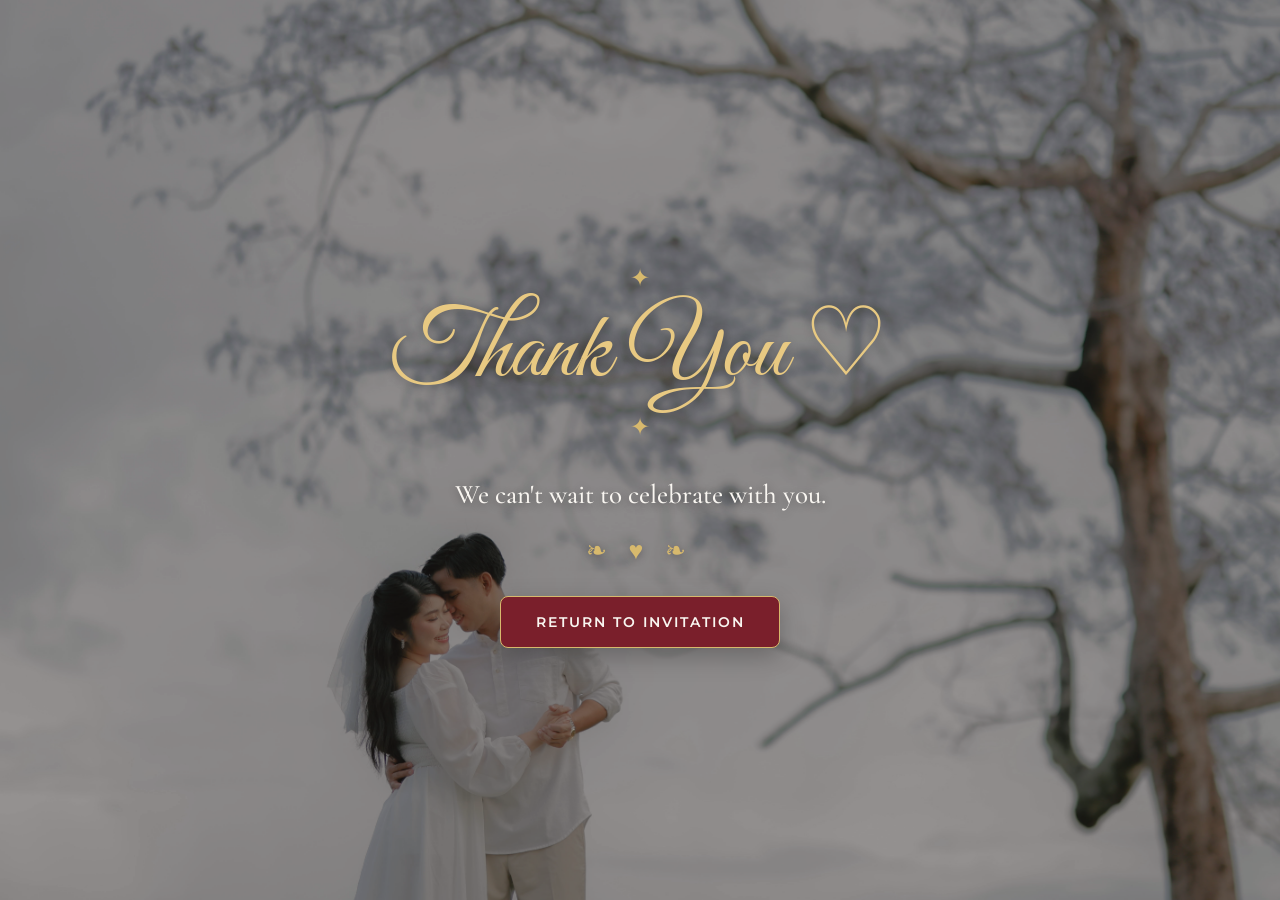
<file: success/index.html>
<!DOCTYPE html>
<html lang="en">

<head>

    <meta charset="UTF-8">

    <meta name="viewport" content="width=device-width, initial-scale=1.0">

    <title>Thank You | Bryan & Nilssie</title>

    <!-- Google Fonts -->
    <link rel="preconnect" href="https://fonts.googleapis.com">
    <link rel="preconnect" href="https://fonts.gstatic.com" crossorigin>

    <link href="https://fonts.googleapis.com/css2?family=Cormorant+Garamond:wght@400;500;600;700&family=Great+Vibes&family=Montserrat:wght@300;400;500;600;700&display=swap" rel="stylesheet">

    <!-- Main Website Styles -->
    <link rel="stylesheet" href="../assets/css/style.css">

</head>

<body>

    <main class="success-page">

        <div class="success-overlay"></div>

        <section class="success-content">

            <div class="success-divider">✦</div>

            <h1 class="thank-you-title">
                Thank You <span>♡</span>
            </h1>

            <div class="success-divider">✦</div>

            <p class="success-message">
                We can't wait to celebrate with you.
            </p>

            <div class="success-heart-divider">
                ❧ ♥ ❧
            </div>

            <a href="../index.html" class="success-button">
                Return to Invitation
            </a>

        </section>

    </main>

</body>

</html>
</file>
<file: assets/css/style.css>
/* =====================================================
   BRYAN & NILSSIE WEDDING WEBSITE
   STYLE SHEET
===================================================== */


/* =====================================================
   RESET
===================================================== */

*{
    margin:0;
    padding:0;
    box-sizing:border-box;
}

html{
    scroll-behavior:smooth;
}


/* =====================================================
   COLORS
===================================================== */

:root{

    --primary:#7A1F2B;

    --gold:#C6A15B;

    --cream:#F9F6F1;

    --dark:#2F2F2F;

}


/* =====================================================
   GLOBAL
===================================================== */

body{

    background:var(--cream);

    color:var(--dark);

    font-family:'Montserrat',sans-serif;

}

section{

    padding:120px 10%;

}

.container{

    max-width:1100px;

    margin:auto;

}


/* =====================================================
   NAVIGATION
===================================================== */

nav{

    position:fixed;

    top:0;

    left:0;

    width:100%;

    padding:25px 8%;

    display:flex;

    justify-content:space-between;

    align-items:center;

    z-index:999;

}

.logo img {
    width: 70px;
    height: auto;
    display: block;
}

.logo:hover{

    transform:rotate(-4deg) scale(1.08);

    color:var(--gold);

}

nav ul{

    display:flex;

    gap:40px;

    list-style:none;

}

nav a{

    color:rgb(255, 255, 255);

    text-decoration:none;

    letter-spacing:2px;

    font-size:16px;

    position:relative;

}nav{

    transition:.35s ease;

}

nav.scrolled{

    background:rgba(249,246,241,.92);

    backdrop-filter:blur(14px);

    box-shadow:0 6px 20px rgba(0,0,0,.08);

}

nav.scrolled .logo,
nav.scrolled a{

    color:var(--primary);

}

/* ==========================
   NAV UNDERLINE
========================== */

nav a::after{

    content:"";

    position:absolute;

    left:0;

    bottom:-8px;

    width:0;

    height:2px;

    background:var(--gold);

    transition:width .35s ease;

}

nav a:hover::after,

nav a.active::after{

    width:100%;

}



/* =====================================================
   HERO
===================================================== */

header{
    height:106vh;

    display:flex;

    flex-direction:column;

    justify-content:center;

    align-items:center;

    text-align:center 50%;

    gap:10px;

    padding-top:60px;

    box-sizing:border-box;

    background:
        linear-gradient(rgba(0,0,0,.45),rgba(0,0,0,.45)),
        url("../images/hero.jpg");

    background-size:cover;

    background-position:center 53%;

    color:white;

}

h2{

    font-family:'Great Vibes',cursive;

    font-size:100px;

    font-weight:400;

    letter-spacing:2px;

    line-height:1.1;

}

header span{

    color:var(--gold);

    font-size:52px;

}

.date{

    margin-top:15px;

    letter-spacing:6px;

    text-transform:uppercase;

    font-size:18px;

}


/* =====================================================
   COUNTDOWN
===================================================== */

.countdown{

    display:flex;

    justify-content:center;

    gap:25px;

    margin-top:45px;

    flex-wrap:wrap;

}

.time{

    width:110px;

    height:110px;

    background:rgba(255,255,255,.15);

    backdrop-filter:blur(10px);

    border:1px solid rgba(255,255,255,.25);

    border-radius:20px;

    display:flex;

    flex-direction:column;

    justify-content:center;

    align-items:center;

}

.time span{

    font-size:40px;

    font-weight:700;

    color:white;

}

.time small{

    margin-top:8px;

    font-size:12px;

    letter-spacing:3px;

    text-transform:uppercase;

}


/* =====================================================
   SCROLL INDICATOR
===================================================== */

.scroll-down{

    margin-top:60px;

    font-size:38px;

    animation:bounce 2s infinite;

}


/* =====================================================
   OUR STORY
===================================================== */

h3{

    font-family:'Cormorant Garamond',serif;

    font-size:60px;

    color:var(--primary);

    text-align:center;

    margin-bottom:25px;

}

.our-story p{

    max-width:700px;

    margin:auto;

    text-align:center;

    font-size:20px;

    line-height:1.8;

}


/* =====================================================
   ANIMATIONS
===================================================== */

@keyframes bounce{

    0%,20%,50%,80%,100%{

        transform:translateY(0);

    }

    40%{

        transform:translateY(-12px);

    }

    60%{

        transform:translateY(-6px);

    }

}

/* =====================================================
   TIMELINE
===================================================== */

.timeline{

    max-width:900px;

    margin:70px auto 0;

    position:relative;

}


/* GOLD VERTICAL LINE */

.timeline::before{

    content:"";

    position:absolute;

    left:115px;

    top:55px;

    bottom:230px;

    width:1px;

    background:rgba(198,161,91,.45);

}


/* EACH STORY ITEM */

.timeline-item{

    display:grid;

    grid-template-columns:230px 1fr;

    column-gap:45px;

    position:relative;

    min-height:150px;

    margin-bottom:45px;

}


/* PHOTO */

.timeline-photo{

    width:110px;

    height:110px;

    margin:0 auto;

    border-radius:50%;

    overflow:hidden;

    background:var(--cream);

    box-shadow:0 10px 25px rgba(0,0,0,.15);

    position:relative;

    z-index:2;

}


.timeline-photo img{

    width:100%;

    height:100%;

    object-fit:cover;

    display:block;

}


/* CONTENT */

.timeline-content{

    padding-top:12px;

    text-align:left;

}


.timeline-content h4{

    font-family:'Cormorant Garamond',serif;

    font-size:30px;

    color:var(--primary);

    margin:0 0 10px;

    line-height:1.2;

}


.timeline-content h4 span{

    font-size:24px;

    margin-right:8px;

}


.timeline-content p{

    font-size:18px;

    color:#666;

    line-height:1.7;

    margin:0;

    max-width:600px;

}


/* HEARTS BETWEEN MILESTONES */

.timeline-item:not(:last-child)::after{

    content:"♥";

    position:absolute;

    left:115px;

    bottom:-31px;

    transform:translateX(-50%);

    font-size:13px;

    color:var(--gold);

    background:var(--cream);

    padding:3px;

    z-index:3;

}


/* =====================================================
   FINALE
===================================================== */

.timeline-final{

    grid-template-columns:330px 1fr;

    column-gap:55px;

    align-items:center;

    margin-top:70px;

    margin-bottom:20px;

}


.final-photo{

    width:270px;

    height:270px;

    border:4px solid var(--gold);

    box-shadow:
        0 15px 35px rgba(0,0,0,.15),
        0 0 0 8px rgba(198,161,91,.08);

}


.final-content{

    padding-top:0;

}


.final-content h4{

    font-size:27px;

    margin-bottom:0;

}


.final-content h4 span{

    font-size:23px;

}


.final-content h5{

    font-family:'Cormorant Garamond',serif;

    font-size:52px;

    color:var(--primary);

    margin:0;

    line-height:1.05;

}


/* FINALE DECORATIVE DIVIDER */

.final-divider{

    display:flex;

    align-items:center;

    gap:15px;

    margin:18px 0;

    color:var(--gold);

    font-size:28px;

}


.final-divider::before,
.final-divider::after{

    content:"";

    width:90px;

    height:1px;

    background:var(--gold);

    opacity:.7;

}


.final-divider span{

    line-height:1;

}


.final-content p{

    font-size:18px;

    line-height:1.7;

}


.final-content p strong{

    display:block;

    color:var(--primary);

    font-size:20px;

}

/* =====================================================
   WEDDING DETAILS
===================================================== */

.details{

    background:white;


}

.details-grid{

    display:grid;

    grid-template-columns:repeat(auto-fit,minmax(250px,1fr));

    gap:30px;

    margin-top:60px;

}

.detail-card{
    transition:.35s;

    background:var(--cream);

    padding:40px;

    border-radius:20px;

    text-align:center;

    box-shadow:0 10px 30px rgba(0,0,0,.08);


}

.detail-card:hover{

    transform:translateY(-8px);

}

.detail-card h4{

    font-family:'Cormorant Garamond',serif;

    color:var(--primary);

    font-size:30px;

    margin-bottom:15px;

}

.detail-card p{

    line-height:1.8;

}
/* =====================================================
   SECTION DIVIDER
===================================================== */

.section-divider{

    display:flex;

    justify-content:center;

    align-items:center;

    padding:40px 0;

    background:var(--cream);

    transition:.5s ease;

}

.section-divider:hover{

    transform:rotate(-6deg) scale(1.08);

}

.section-divider span{

    font-size:42px;

    color:var(--gold);

}
.section-photo{

    width:100%;

    height:500px;

    object-fit:cover;

    border-radius:28px;

    box-shadow:0 20px 50px rgba(0,0,0,.12);

}
@keyframes heroZoom{

    from{

        background-size:100%;

    }

    to{

        background-size:108%;

    }

}

header{

    animation:heroZoom 12s ease-in-out forwards;

}
/* =====================================================
   VENUE
===================================================== */

.venue{

    background:var(--cream);
    background-position:center top;

}

.venue-card{
    transition:.35s;

    background:white;

    padding:50px;

    border-radius:24px;

    text-align:center;

    box-shadow:0 15px 35px rgba(0,0,0,.08);

}

.venue-card h4{

    font-family:'Cormorant Garamond',serif;

    color:var(--primary);

    font-size:32px;

    margin-bottom:10px;

}

.venue-card p{

    line-height:1.8;

}
/* =====================================================
   WEDDING TIMELINE
===================================================== */

.schedule{

    background:white;

}

.timeline-reminder{
    max-width:850px;
    margin:25px auto 35px;
    padding:28px 35px;
    text-align:center;

    background:var(--cream);

    border-top:1px solid rgba(198,161,91,.45);
    border-bottom:1px solid rgba(198,161,91,.45);

    box-shadow:0 10px 30px rgba(0,0,0,.06);
}

.timeline-reminder h4{
    font-family:'Cormorant Garamond',serif;
    font-size:28px;
    color:var(--primary);
    margin-bottom:10px;
}

.timeline-reminder p{
    margin:0 auto;
    max-width:800px;

    font-size:17px;
    line-height:1.7;
    color:#666;
}

.reminder-ornament{
    color:var(--gold);
    font-size:18px;
    margin-bottom:5px;
}

.schedule-list{

    margin-top:45px;

    display:flex;

    flex-direction:column;

    gap:40px;

}

.schedule-item{

    display:grid;

    grid-template-columns:180px 1fr;

    gap:30px;

    align-items:center;

}

.schedule-time{

    width:180px;

    margin:auto;

}

.schedule-time{

    background:var(--primary);

    color:white;

    padding:18px;

    border-radius:15px;

    text-align:center;

    font-weight:600;

    letter-spacing:1px;

}

.schedule-content{

    background:var(--cream);

    padding:28px;

    border-radius:18px;

    box-shadow:0 10px 25px rgba(0,0,0,.06);

}

.schedule-content h4{

    font-family:'Cormorant Garamond',serif;

    color:var(--primary);

    font-size:30px;

    margin-bottom:8px;

}

.schedule-content p{

    line-height:1.7;

}
/* =====================================================
   MAPS
===================================================== */

.maps{

    background:white;

}

.maps-subtitle{

    text-align:center;

    max-width:650px;

    margin:20px auto 60px;

    font-size:20px;

    line-height:1.8;

}

.maps-grid{

    display:grid;

    grid-template-columns:repeat(auto-fit,minmax(320px,1fr));

    gap:35px;

}

.map-card{
    transition:.35s;

    background:var(--cream);

    padding:45px;

    border-radius:24px;

    text-align:center;

    box-shadow:0 12px 30px rgba(0,0,0,.06);

}

.map-card h4{

    color:var(--primary);

    font-size:34px;

    margin-bottom:20px;

}

.map-card p{

    margin-bottom:35px;

    line-height:1.8;

}

.map-button{

    display:inline-block;

    background:var(--primary);

    color:white;

    text-decoration:none;

    padding:15px 30px;

    border-radius:50px;

    transition:.3s;

    box-shadow:0 12px 25px rgba(122,31,43,.25);

}

.map-button:hover{

    background:var(--gold);

    transform:translateY(-5px) scale(1.03);

    box-shadow:0 10px 25px rgba(198,161,91,.35);

}
/* =====================================================
   GALLERY
===================================================== */

.gallery{

    background:var(--cream);

}

.gallery-subtitle{

    text-align:center;

    max-width:700px;

    margin:20px auto 60px;

    font-size:20px;

    line-height:1.8;

}

.gallery-grid{

    columns:3 280px;

    column-gap:20px;

}

.gallery-grid img{

    width:100%;

    margin-bottom:20px;

    border-radius:20px;

    display:block;

    transition:.35s;

    cursor:pointer;

    box-shadow:0 10px 30px rgba(0,0,0,.08);

}

.gallery-grid img:hover{

     transform:translateY(-6px) scale(1.04);

    box-shadow:0 25px 50px rgba(0,0,0,.20);

}

/* =====================================================
   WEDDING DETAILS PHOTO GRID — DESKTOP
===================================================== */

.wedding-details-grid {

    display:grid;

    grid-template-columns:repeat(6, 1fr);

    gap:20px;

}


/* First three photos */

.wedding-details-grid img:nth-child(1),
.wedding-details-grid img:nth-child(2),
.wedding-details-grid img:nth-child(3) {

    grid-column:span 2;

}


/* Last two photos — centered */

.wedding-details-grid img:nth-child(4) {

    grid-column:2 / span 2;

}

.wedding-details-grid img:nth-child(5) {

    grid-column:4 / span 2;

}


/* =====================================================
   RSVP
===================================================== */

.rsvp{

    background:white;

}

.rsvp-subtitle{

    text-align:center;

    max-width:700px;

    margin:20px auto 60px;

    font-size:20px;

    line-height:1.8;

}

.rsvp-form{

    max-width:700px;

    margin:auto;

    display:flex;

    flex-direction:column;

    gap:20px;

}

.rsvp-form input,
.rsvp-form select,
.rsvp-form textarea{

    padding:18px;

    border:1px solid #ddd;

    border-radius:15px;

    font-family:inherit;

    font-size:18px;

}

.rsvp-form button{

    background:var(--primary);

    color:white;

    border:none;

    padding:18px;

    border-radius:50px;

    cursor:pointer;

    transition:.3s;

}

.rsvp-form button:hover{

    background:var(--gold);

}

.thank-you-title{
    font-size:64px;
}
/* =====================================================
   LOVE QUOTE
===================================================== */

.love-quote{

    background:white;

    padding:90px 10%;

}

.love-quote p{

    max-width:900px;

    margin:auto;

    text-align:center;

    font-size:38px;

    font-style:italic;

    color:var(--primary);

    line-height:1.8;

}
.mistletoe-divider{

    text-align:center;

    color:var(--gold);

    font-size:40px;

    margin-bottom:30px;

}

/* =====================================================
   SCROLL ANIMATION
===================================================== */

.fade{

    opacity:0;

    transform:translateY(60px);

    transition:all .9s ease;

}

.fade.show{

    opacity:1;

    transform:translateY(0);

}
/* ===================================
   GALLERY HOVER
=================================== */

.gallery-grid img{

    transition:transform .4s ease,
               box-shadow .4s ease;

    cursor:pointer;

}

.gallery-grid img:hover{

    transform:scale(1.04);

    box-shadow:0 20px 45px rgba(0,0,0,.20);

}
/* ===================================
   FOOTER
=================================== */

footer{

    background:#2F2F2F;
    color:white;
    text-align:center;
    padding:60px 20px;

}

.footer-logo{

    width:90px;
    height:auto;

    display:block;

    margin:0 auto;

}

footer p{

    font-size:34px;
    color:var(--gold);

}

footer span{

    display:block;
    margin-top:15px;
    letter-spacing:4px;
    font-size:14px;

}
/* ==========================
   LIGHTBOX
========================== */

.lightbox{

    position:fixed;

    inset:0;

    background:rgba(0,0,0,.92);

    display:none;

    justify-content:center;

    align-items:center;

    z-index:9999;

}

.lightbox img{

    max-width:90%;

    max-height:85%;

    border-radius:15px;

}

.lightbox.active{

    display:flex;

}

.close{

    position:absolute;

    top:40px;

    right:50px;

    font-size:45px;

    color:white;

    cursor:pointer;

}
.prev,
.next{

    position:absolute;

    top:50%;

    transform:translateY(-50%);

    color:white;

    font-size:50px;

    cursor:pointer;

    user-select:none;

    padding:20px;

}

.prev{

    left:30px;

}

.next{

    right:30px;

}

.prev:hover,
.next:hover{

    color:var(--gold);

}

/* ==========================
   SCROLLBAR
========================== */

::-webkit-scrollbar{

    width:10px;

}

::-webkit-scrollbar-track{

    background:var(--cream);

}

::-webkit-scrollbar-thumb{

    background:var(--primary);

    border-radius:10px;

    border:2px solid var(--cream);

}

::-webkit-scrollbar-thumb:hover{

    background:var(--gold);

}

/* ==========================
   TEXT SELECTION
========================== */

::selection{

    background:var(--primary);

    color:white;

}

/* =====================================================
   LOCATION PHOTOS
===================================================== */

.location-photo {

    width: 100%;
    height: 280px;

    object-fit: cover;

    display: block;

    border-radius: 0;

}


/* =====================================================
   MOBILE RESPONSIVENESS
===================================================== */

@media (max-width:768px){

    /* ==========================
       NAVIGATION
    ========================== */

    nav{

        padding:15px 16px;

        gap:10px;

    }

    nav ul{
        width:100%;
        
        display:flex;
        
        flex-wrap:nowrap;
        
        justify-content:flex-start;
        
        gap:18px;
        
        overflow-x:auto;
        
        white-space:nowrap;
        
        padding-bottom:5px;
        
        scrollbar-width:none;
        
        -webkit-overflow-scrolling:touch;
    }

    nav ul::-webkit-scrollbar{

    display:none;

    }

    .logo{

        font-size:28px;

    }

    nav a.active{

    color:var(--gold);

    font-weight:600;

    }   

    /* ==========================
       HERO
    ========================== */

    header{

        padding:40px 20px;

    }

    h2{

        font-size:52px;

    }

    .date{

        font-size:15px;
        letter-spacing:2px;

    }

    .scroll-down{

        font-size:28px;

    }

    /* ==========================
       COUNTDOWN
    ========================== */

    .countdown{

        gap:15px;
        flex-wrap:wrap;
        justify-content:center;

    }

    .countdown div{
     min-width:60px;
    }

    .time{

        width:80px;
        height:80px;

    }

    .time span{

        font-size:26px;

    }

    .time small{

        font-size:10px;
        letter-spacing:1px;

    }

    /* ==========================
       SECTION TITLES
    ========================== */

    h3{

        font-size:36px;

    }

    section{

        padding:65px 6%;

    }

    /* ==========================
        TIMELINE
    ========================== */

    .timeline{

     max-width:100%;

     margin:50px auto 0;

     padding:0 10px;

    }


    /* REMOVE DESKTOP LINE */

    .timeline::before{

     display:none;

    }


    /* STORY ITEM */

    .timeline-item{

     display:flex;

     flex-direction:column;

     align-items:center;

     width:100%;

     min-height:auto;

     margin-bottom:40px;

    }


    /* PHOTO */

    .timeline-photo{

     width:110px;

     height:110px;

     margin:0 auto 18px;

    }


    /* CONTENT */

    .timeline-content{

     width:100%;

     padding-top:0;

     text-align:center;

    }


    .timeline-content h4{

     font-size:20px;

     line-height:1.2;

     margin-bottom:10px;

    }


    .timeline-content h4 span{

     font-size:11px;

     margin-right:1px;

    }


    .timeline-content p{

     max-width:300px;

     margin:0 auto;

     font-size:12px;

     line-height:1.65;

    }


    /* HEART BETWEEN STORIES */

    .timeline-item:not(:last-child)::after{

     position:static;

     display:block;

     transform:none;

     margin-top:20px;

     font-size:12px;

     padding:0;

    }


    /* ==========================
   FINALE
    ========================== */

    .timeline-final{

     display:flex;

     flex-direction:column;

     align-items:center;

     gap:0;

     margin-top:20px;

     margin-bottom:10px;

    }


    /* BIG FINALE PHOTO */

    .final-photo{

     width:220px;

     height:220px;

     margin-bottom:25px;

     border:3px solid var(--gold);

     box-shadow:
        0 15px 35px rgba(0,0,0,.15),
        0 0 0 6px rgba(198,161,91,.10);

    }


    /* FINALE TEXT */

    .final-content{

     width:100%;

     text-align:center;

     padding-top:0;

    }


    .final-content h4{

     font-size:24px;

     line-height:1.2;

    }


    .final-content h4 span{

     font-size:20px;

    }


    .final-content h5{

     font-size:45px;

     line-height:1.05;

     margin-top:5px;

    }


    /* FINALE DIVIDER */

    .final-divider{

     justify-content:center;

     margin:15px 0;

    }


    .final-divider::before,
        .final-divider::after{

         width:55px;

        }


        .final-divider span{

         font-size:24px;

        }


        .final-content p{

         font-size:17px;

         line-height:1.65;

         max-width:500px;

         margin:0 auto;

        }   


        .final-content p strong{

            font-size:18px;

    }

   /* ==========================
   WEDDING TIMELINE - MOBILE
    ========================== */

    .schedule-list{

     margin-top:40px;

     gap:30px;

    }

    .schedule-item{

     display:flex;

     flex-direction:column;

     gap:12px;

     align-items:stretch;

    }

    /* CARD FIRST */

    .schedule-content{

     order:1;

     width:100%;

     box-sizing:border-box;

     padding:24px;

    }

    /* TIME SECOND */

    .schedule-time{

     order:2;

     width:100%;

     margin:0;

     box-sizing:border-box;

    }

    .schedule-content h4{

     font-size:28px;

     line-height:1.2;

     margin-bottom:8px;

    }

    .schedule-content p{

     font-size:17px;

     line-height:1.6;

    }

    /* ==========================
       DETAILS
    ========================== */

    .details-grid{

        grid-template-columns:1fr;
        gap:20px;

    }


    /* ==========================
       MAPS
    ========================== */

    .maps-grid{

        grid-template-columns:1fr;
        gap:20px;

    }

    .location-photo{

    height:220px;

    }

    /* ==========================
       GALLERY
    ========================== */

    .gallery-grid{

        columns:1;
        column-gap:0;

    }

    .gallery-grid img{

        width:100%;
        display:block;

    }

    /* ==========================
       SECTION PHOTOS
    ========================== */

    .section-photo{

        width:100%;
        height:auto;
        display:block;

    }

    /* ==========================
       RSVP
    ========================== */

    .rsvp form{

        padding:20px;
        box-sizing:border-box;

    }

    .rsvp input,
    .rsvp textarea,
    .rsvp select{
        width:100%;
        box-sizing:border-box;
        font-size:16px;

    }

    .thank-you-title{
    font-size:64px;
    
    }

    /* ==========================
       BUTTONS
    ========================== */

    .map-button{

        width:100%;
        text-align:center;

    }

    .rsvp button{
        width:100%;
        min-height:50px;
        box-sizing:border-box;
    }

    /* ==========================
       FOOTER
    ========================== */

    footer{

        padding:50px 20px;

    }

    footer p{

        font-size:26px;

    }

    footer span{

        font-size:12px;

        letter-spacing:2px;

    }

}
/* ==========================
   MOBILE TIMELINE FIX
========================== */

.schedule-list,
.schedule-item,
.schedule-content{

    max-width:100%;
    box-sizing:border-box;

}

.schedule-content{

    min-width:0;

}
/* =========================================
   SUCCESS / THANK YOU PAGE
========================================= */

.success-page{
    position:relative;
    min-height:100vh;
    min-height:100svh;

    display:flex;
    align-items:center;
    justify-content:center;

    padding:60px 20px;

    background-image:url("../images/success.jpg");
    background-size:cover;
    background-position:center center 30%;
    background-repeat:no-repeat;

    overflow:hidden;
}

.success-overlay{
    position:absolute;
    inset:0;

    background:rgba(35, 29, 27, 0.48);

    z-index:1;
}

.success-content{
    position:relative;
    z-index:2;

    width:min(850px, 100%);

    text-align:center;

    color:#F9F6F1;

    display:flex;
    flex-direction:column;
    align-items:center;
}

.thank-you-title{
    margin:0;

    font-family:"Great Vibes", cursive;

    font-size:96px;
    font-weight:400;
    line-height:1;

    color:#E8C982;

    text-shadow:
        0 2px 10px rgba(0,0,0,0.25);
}

.thank-you-title span{
    font-family:"Great Vibes", cursive;
}

.success-divider{
    margin:12px 0;

    font-family:"Cormorant Garamond", serif;

    font-size:24px;

    color:#D7B96D;
}

.success-message{
    margin:22px 0 14px;

    font-family:"Cormorant Garamond", serif;

    font-size:27px;
    font-weight:500;

    line-height:1.4;

    color:#F9F6F1;

    text-shadow:
        0 2px 8px rgba(0,0,0,0.35);
}

.success-heart-divider{
    margin:8px 0 30px;

    font-family:"Cormorant Garamond", serif;

    font-size:25px;
    letter-spacing:8px;

    color:#D7B96D;

    text-shadow:
        0 2px 8px rgba(0,0,0,0.3);
}

.success-button{
    display:inline-flex;
    align-items:center;
    justify-content:center;

    min-width:280px;

    padding:16px 28px;

    border:1px solid #D7B96D;
    border-radius:8px;

    background:#7A1F2B;

    color:#F9F6F1;

    font-family:"Montserrat", sans-serif;

    font-size:14px;
    font-weight:600;

    letter-spacing:2px;
    text-transform:uppercase;

    text-decoration:none;

    box-shadow:
        0 8px 25px rgba(0,0,0,0.25);

    transition:
        transform 0.25s ease,
        background 0.25s ease,
        box-shadow 0.25s ease;
}

.success-button:hover{
    background:#651923;

    transform:translateY(-2px);

    box-shadow:
        0 12px 30px rgba(0,0,0,0.3);
}


/* =========================================
   SUCCESS PAGE — MOBILE
========================================= */

@media (max-width:768px){

    .success-page{
        min-height:100svh;

        padding:40px 20px;

        background-size: cover;

        background-position:13% 65%;
    }

    .success-content{
    transform:translateY(-75px);
    }

    .success-overlay{
        background:rgba(35, 29, 27, 0.52);
    }

    .thank-you-title{
        font-size:70px;
    }

    .success-divider{
        font-size:20px;

        margin:8px 0;
    }

    .success-message{
        max-width:320px;

        margin:18px 0 12px;

        font-size:22px;
    }

    .success-heart-divider{
        margin:-10px 0 26px;

        font-size:21px;

        letter-spacing:5px;
    }

    .success-button{
        transform: translateY(40px);

        width:min(280px, 90%);

        padding:15px 20px;

        font-size:12px;

        letter-spacing:1.5px;
       
        position:relative;
       
        top:90px;
    }

}
/* =========================================
   GALLERY — MORE PHOTOS CARD
========================================= */

.gallery-more-card{
    position:relative;
    overflow:hidden;

    cursor:pointer;

    border-radius:inherit;
}

.gallery-more-card .gallery-photo{
    display:block;

    width:100%;
    height:100%;

    object-fit:cover;

    transition:transform 0.4s ease;
}

.gallery-more-overlay{
    position:absolute;

    inset:0;

    display:flex;
    align-items:center;
    justify-content:center;

    background:rgba(0,0,0,0.48);

    transition:background 0.3s ease;
}

.gallery-more-count{
    font-family:"Montserrat", sans-serif;

    font-size:18px;
    font-weight:600;

    letter-spacing:2px;

    color:#F9F6F1;

    text-transform:uppercase;

    text-shadow:0 2px 8px rgba(0,0,0,0.4);
}

.gallery-more-card:hover .gallery-photo{
    transform:scale(1.04);
}

.gallery-more-card:hover .gallery-more-overlay{
    background:rgba(0,0,0,0.58);
}


/* =========================================
   HIDDEN ALBUM PHOTOS
========================================= */

.gallery-hidden{
    display:none !important;
}

/* =========================================
   LIGHTBOX NAVIGATION
========================================= */

.lightbox-prev,
.lightbox-next{

    position:absolute;

    top:50%;

    transform:translateY(-50%);

    width:60px;
    height:60px;

    display:flex;
    align-items:center;
    justify-content:center;

    border:none;
    border-radius:50%;

    background:rgba(255,255,255,0.12);

    color:#F9F6F1;

    font-size:36px;
    line-height:1;

    cursor:pointer;

    z-index:1002;

    transition:
        background 0.3s ease,
        transform 0.3s ease;
}


.lightbox-prev{

    left:40px;

}


.lightbox-next{

    right:40px;

}


.lightbox-prev:hover,
.lightbox-next:hover{

    background:rgba(255,255,255,0.22);

    transform:translateY(-50%) scale(1.08);

}


/* =========================================
   LIGHTBOX PHOTO COUNTER
========================================= */

.lightbox-counter{

    position:absolute;

    left:50%;
    bottom:30px;

    transform:translateX(-50%);

    padding:8px 16px;

    border-radius:20px;

    background:rgba(0,0,0,0.45);

    color:#F9F6F1;

    font-family:"Montserrat", sans-serif;

    font-size:14px;
    font-weight:500;

    letter-spacing:2px;

    z-index:1002;

}


/* =========================================
   MOBILE LIGHTBOX
========================================= */

@media (max-width:768px){

    .lightbox-prev,
    .lightbox-next{

        width:46px;
        height:46px;

        font-size:28px;

    }


    .lightbox-prev{

        left:12px;

    }


    .lightbox-next{

        right:12px;

    }


    .lightbox-counter{

        bottom:20px;

        font-size:12px;

        padding:7px 13px;

    }

}
</file>
